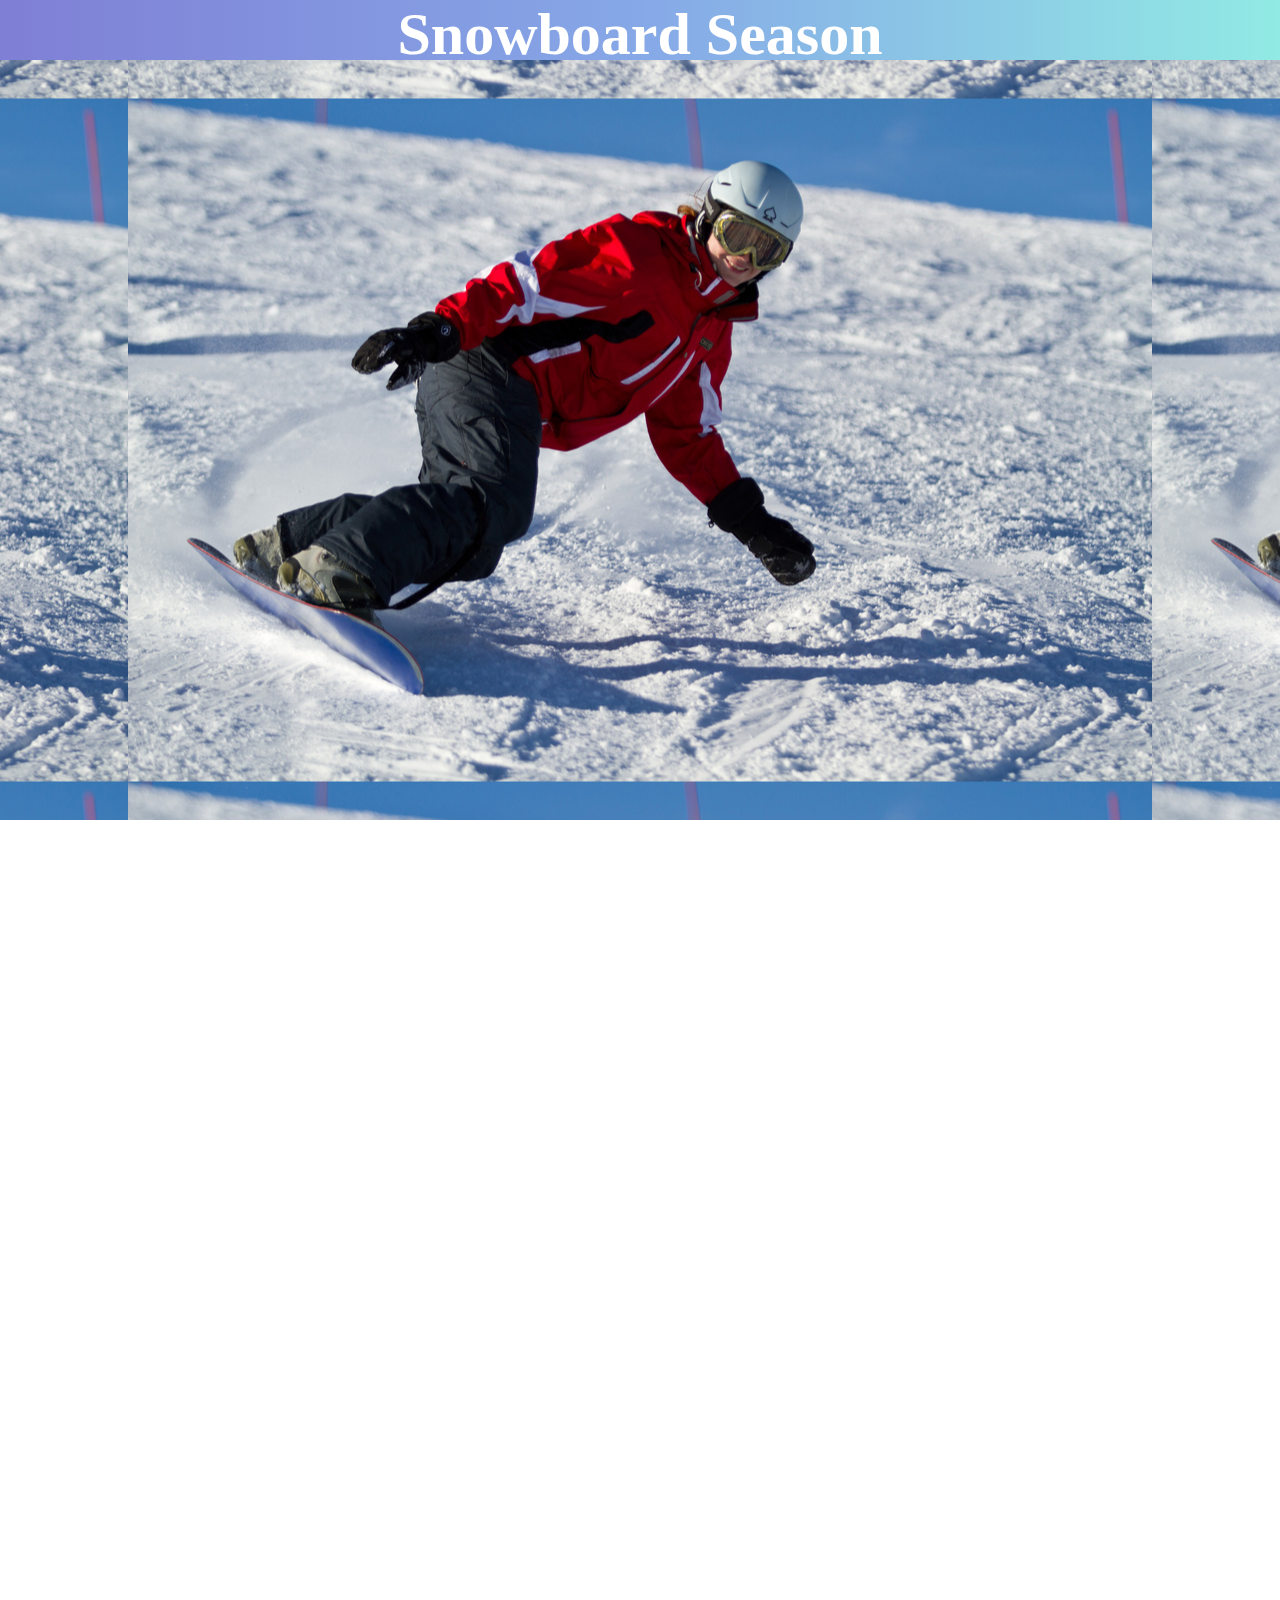
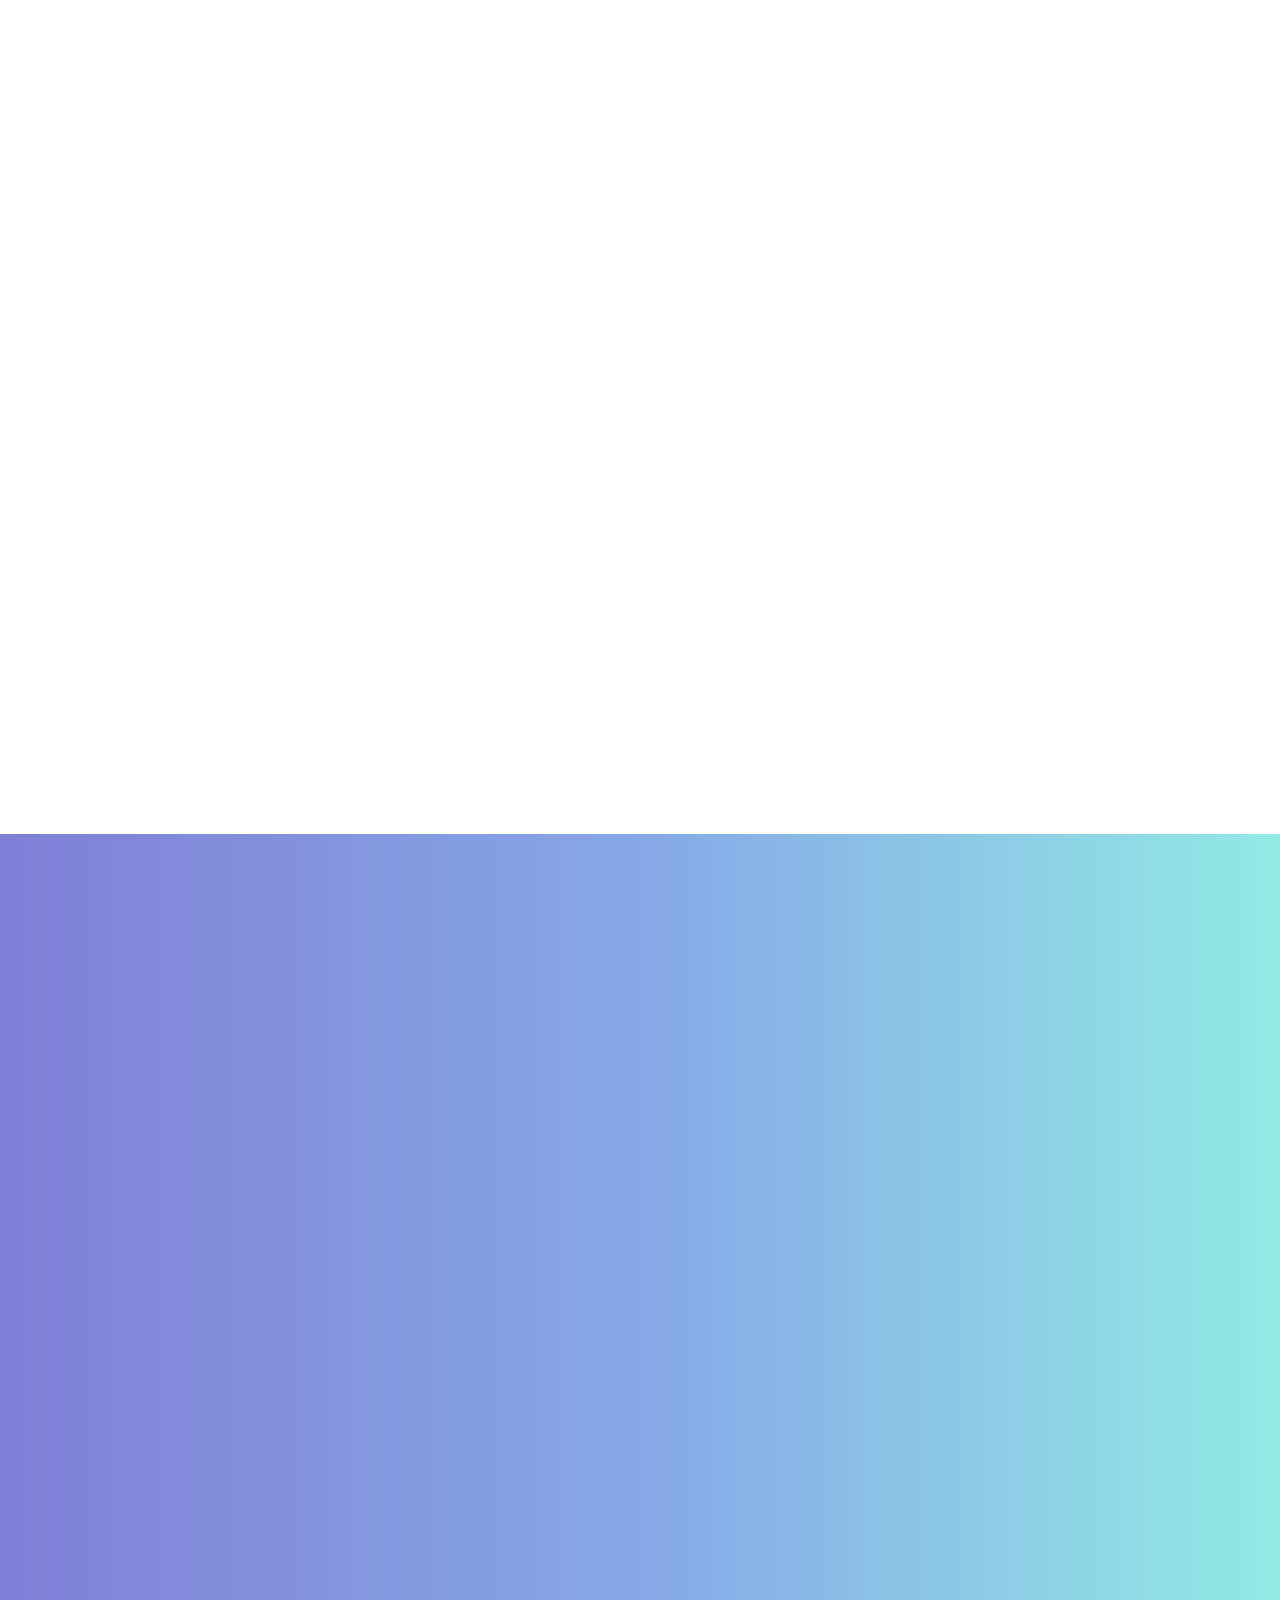
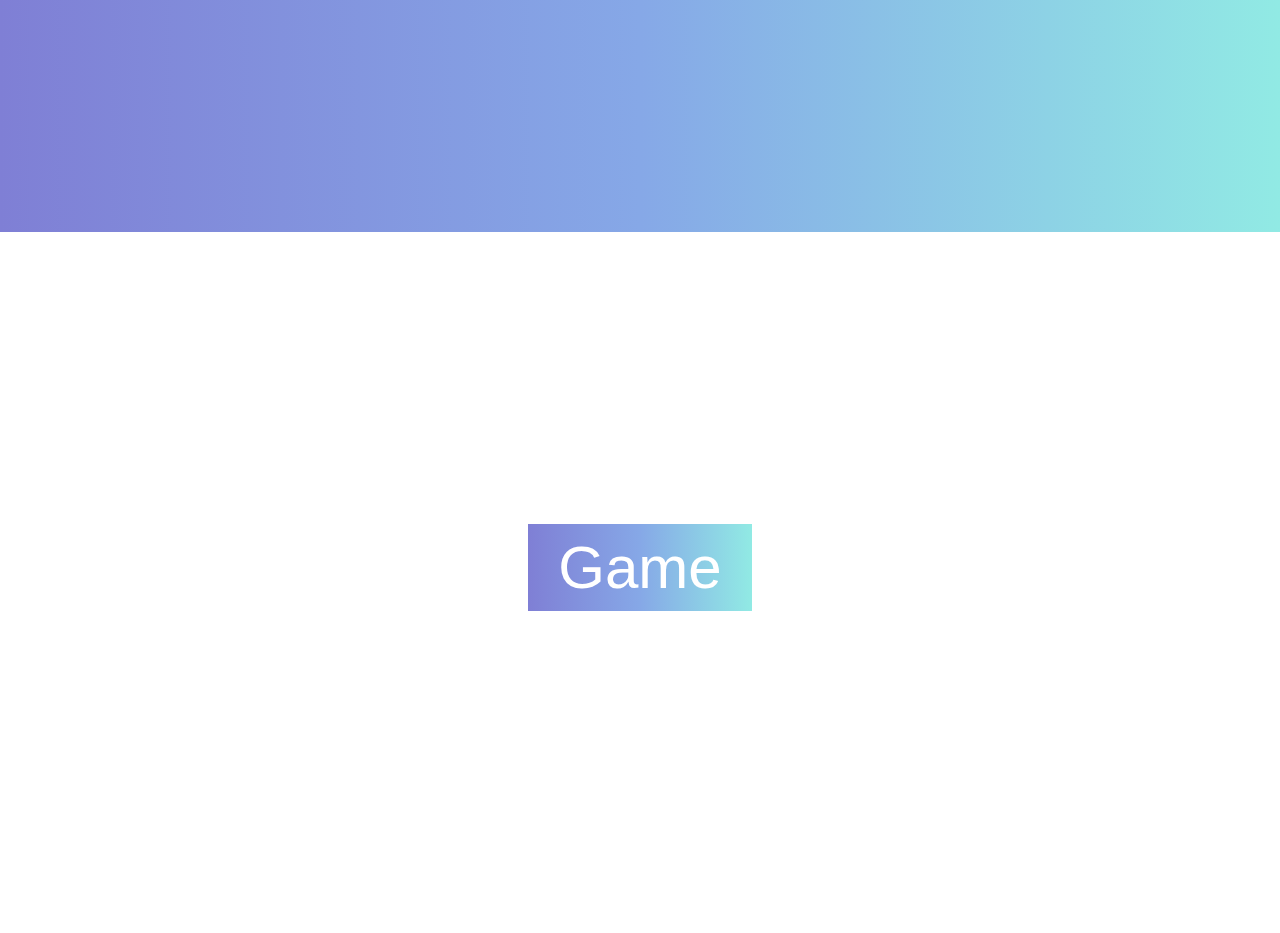
<file: index.html>
<!doctype html>
<html lang = en>
    <head>
        <meta charset = "UTF -8">
        <link href = "format.css" rel ="stylesheet"/>
        <title>Snowboard Season</title>
    
    </head>
    <body>
        <div id="container">
            <header>
                <h1>Snowboard Season</h1>
            </header>

            <div id="banner">
            </div>
        </div>
            <div class="content">
                <div class ="about hidden" >
                <div class="fade-scroll">
                <h2 >Our stories</h2>
                
                <p >As a teenager, I want a realistic game which I can relate to because it bears similarities to snowboarding in real life.</p>

                <p>As a teenager, I want there to be cool characters which keep me engaged and I can relate to.</p>

                <p>As a teenager I want bad guys which are challenging enough to keep me interested in the game, without being too difficult I get frustrated.</p>

                <p>As a teenager, I’m competitive, so I want a way to compete against my friends to see who is the best.</p>
                
                <p>...</p>
                    <p>...</p>
                    <p>...</p>
                    <p>...</p>
                    <p>...</p>
                    <p>...</p>
                    <p>...</p>
           

                </div>
                <div class ="about hidden" class = "fade-scroll">
                
                </div>
                </div>
                
                       <div class ="about hidden" >
                <div class="fade-scroll">
                    
                
    
    
                
               
                <div class="fade-scroll">
                <div id = "p2" >

                <h2 >Our Efforts</h2>
                
                <p>Add badguys or different ways of losing the game, but make sure it is a resonable level of difficulty. 
                </p>
                <p>Through-out the making of the game make sure to focus on snowboarding as the main theme of the game. </p>
                <p>Make the intstruction and controls clear, and simple.</p>
                <p>Find sprites which best suite our game.</p>
                <p>...</p>
                    <p>...</p>
                    <p>...</p>
                    <p>...</p>
                
                </div>
           
                </div>
                            </div>

                
 </div>
                
                
    
     <div id = "game">
                <a href = "Snowers.html">Game</a>
           
                
            </div>
                
               
                

           
            
            <script src="https://ajax.googleapis.com/ajax/libs/jquery/3.1.0/jquery.min.js"></script>
        <script type="text/javascript">
            
            $(function() {
                
                var documentEl = $(document),
                    fadeElem = $('.fade-scroll');
                
                
                documentEl.on('scroll', function() {
                    var currScrollPos = documentEl.scrollTop();
                    
                    fadeElem.each(function() {
                        var $this = $(this),
                            elemOffsetTop = $this.offset().top;
                        if (currScrollPos > elemOffsetTop) $this.css('opacity', 1 - (currScrollPos-elemOffsetTop)/400);
                    }); 
                });
                
            });
        
            
        </script>
            
               <script src="https://ajax.googleapis.com/ajax/libs/jquery/2.1.3/jquery.min.js"></script>
        <script type="text/javascript">
            
            (function() {
                
                var aboutEl = $('div.about'),
                    aboutElOffset = aboutEl.offset().top/2,
                    documentEl = $(document);
                
                documentEl.on('scroll', function() {
                    if ( documentEl.scrollTop() > aboutElOffset && aboutEl.hasClass('hidden') ) aboutEl.removeClass('hidden'); 
                });
                
                
                
                
                
            })();
            
            
            
        </script>

     </body>
</html>
</file>
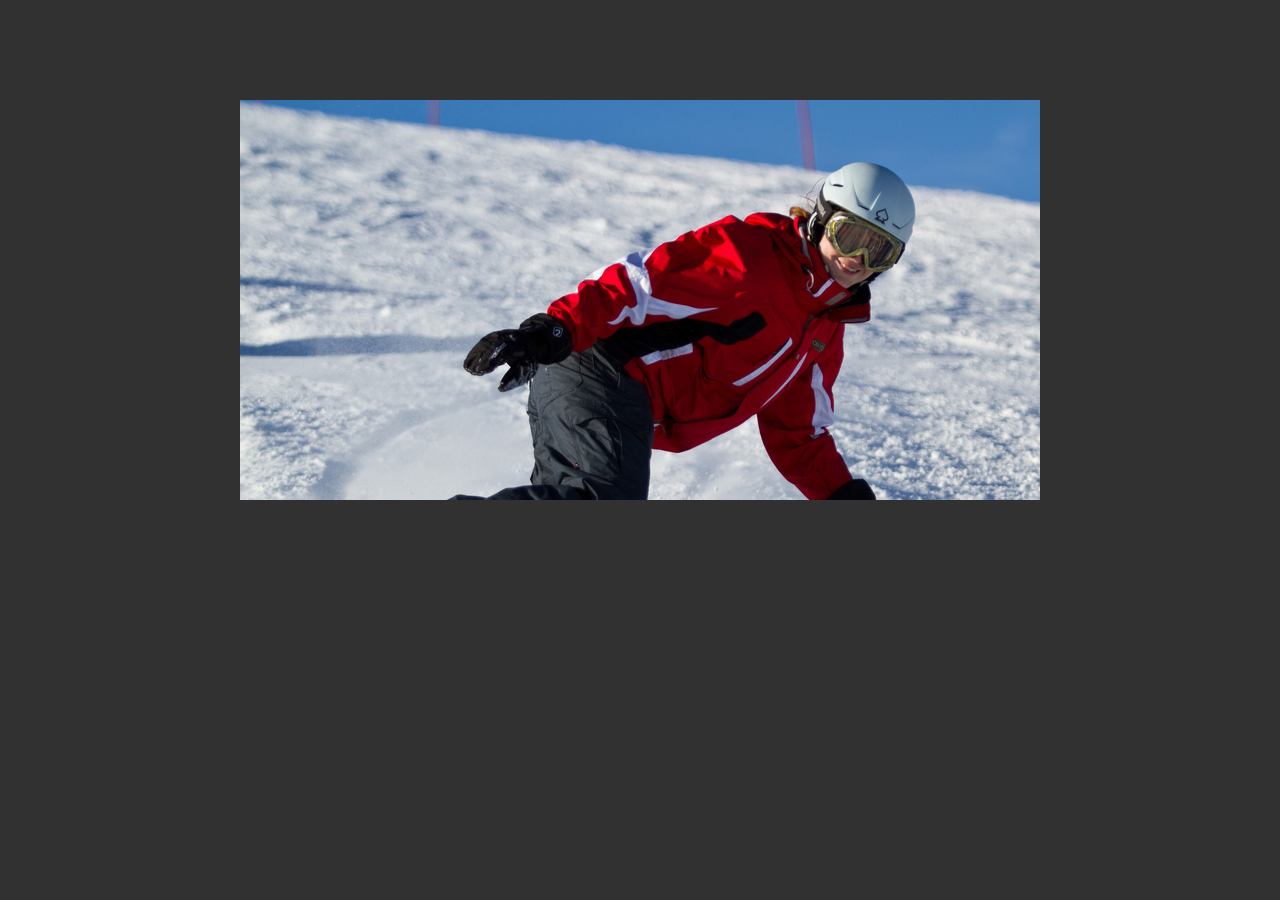
<file: experiment.html>
<html>

    <head>
        <meta charset = "utf-8">
        <title>Slide Show</title>
    <link rel="stylesheet" href = "style.css">
    </head>
    <body>
        <div class = "slider">
        
        
        
        </div>
    </body>

</html>
</file>
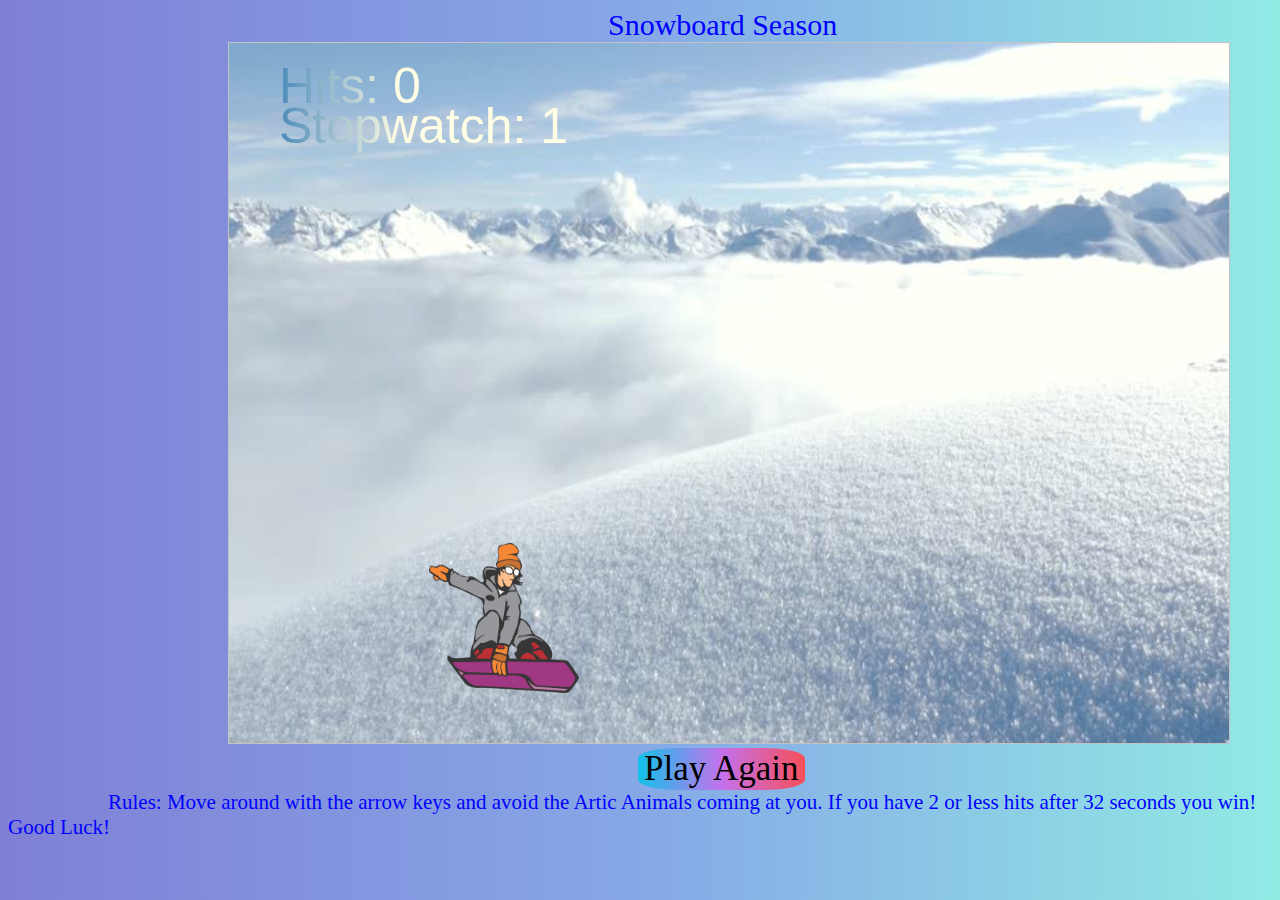
<file: Snowers.html>
<!doctype html>
<html>
<head>
<meta charset="UTF-8" />
<title>SnowBoarders</title>
</head>
    
<style>
    
    body{ background-image: linear-gradient(to right, #7F7FD5, #86A8E7, #91EAE4);
    }
    
    p {
        color: blue;
        font-size: 40px;
        text-align: center;
        font-family: 'bebas';
    }
    div1 {
        color: blue;
        font-size: 30px;
        margin-left: 600px;
        font-family: 'bebas';
        
    }
        p1 {
        color: blue;
        font-size: 21px;
        text-align: center;
        font-family: 'bebas';
        margin-left: 100px;
        
       
    }
    
                button {
        border: none;
        background-image: linear-gradient(to right, #12c2e9, #c471ed, #f64f59);
        margin-left: 630px;
        font-size: 35px;
        text-align: center;
        font-family: 'bebas';
        border-radius: 25%;
       
    }
    canvas {
        margin-left: 220px;

    } 
</style>
<body> 
<section>

<!-- This div is the canvas -->
   
    

<div>
<div1>Snowboard Season</div1>
<canvas id="canvas" width="1000" height="700" style="border:1px solid #c3c3c3;">
This text is displayed if your browser does not support HTML5 Canvas.
</canvas>
</div>
    <button onclick="kene()">Play Again
    </button> 
    <br>
<p1>Rules: Move around with the arrow keys and avoid the Artic Animals coming at you. If you have 2 or less hits after 32 seconds you win! Good Luck!</p1>



<script type="text/javascript">



var page = true;


        



   
if (page == true) {

    var canvas;
    var ctx;
    var x = 200;
    var y = 500;
    var w = 150;
    var h = 150;
    var WIDTH = 1000;
    var HEIGHT = 700;
    var hit = 0;
    var TimerCount = 30;
    var counter = 0;
    
    var dy = 200;
    var dx = 200;
    var px = 1000;
    var py = 500;
    var ppx = 100;
    var penx = 1000;
    var peny = 300;
    var penpx = 100;
    var sx = 1000;
    var sy = 100;
    var ssx = 100;
    
    var polarx = 1000;
    var polary = 500;
    var polarpx = 100;
    var penguinx = 1000;
    var penguiny = 300;
    var penguinpx = 100;
    var sasx = 1000;
    var sasy = 100;
    var sassx = 100;


    	countUP();	
	function countUP () {
		counter++;
		setTimeout ("countUP()", 1000);
	}
    
    function bud(x,y,h,w) {
        ctx.drawImage(myImage, x, y, w, h);

    }
        function kene() {
        counter = 0;
        hit = 0;
	px = 1000;
        penx = 1000;
        sasx = 1000;
        polarx = 1000;
        penguinx = 1000;
        sasx = 1000;
    }

        function circle(x,y,r) {
        ctx.beginPath();
        ctx.arc(x, y, r, 0, Math.PI*2, true);
        ctx.fill();

    }
    
    function Polar(x,y,h,w) {
        
        ctx.drawImage(myPolar, x, y, h, w)
    }
        function End(x,y,h,w) {
        
        ctx.drawImage(myEnd, x, y, h, w)
    }
        function Pen(x,y,h,w) {
        
        ctx.drawImage(myPenguin, x, y, h, w)
    }
        function Seal(x,y,h,w) {

        ctx.drawImage(mySeal, x, y, h, w)
    }
        function Win(x,y,h,w) {

        ctx.drawImage(myWin, x, y, h, w)
    }
    function ged() {
        ctx.drawImage(myImae,0,0, WIDTH, HEIGHT);
        var grd = ctx.createLinearGradient(0, 0, 170, 0);
        grd.addColorStop(0, "#005AA7");
        grd.addColorStop(1, "#FFFDE4");
        ctx.fillStyle = grd;
        ctx.font = "50px Arial";
        ctx.fillStyle = grd;
        ctx.fillText("Hits: " + hit,50,60);
        ctx.fillText("Stopwatch: " + counter,50,100);

        /*ctx.beginPath();
        ctx.arc(x, y, r, 0, Math.PI*2, true);
        ctx.fill();
        */
    }


    function rect(x,y,w,h) {
        ctx.beginPath();
        ctx.rect(x,y,w,h);
        ctx.closePath();
        ctx.fill();
        ctx.stroke();
    }

    function clear() {
        ctx.clearRect(0, 0, WIDTH, HEIGHT);
    }

    // Important starting function
    function init() {
        canvas = document.getElementById("canvas");
        ctx = canvas.getContext("2d");
        return setInterval(draw, 10); // this is key, tells draw function to fire 10x per second
        
    }

        function doge() {
        canvas = document.getElementById("canvas");
        ctx = canvas.getContext("2d");
        return setInterval(boss, 500); // this is key, tells draw function to fire 10x per second

        }
    function doKeyDown(evt){
        switch (evt.keyCode) {
            case 38:  /* Up arrow was pressed */
                if (y - 200 > 0){
                    y -= dy;

                }
                break;
            case 40:  /* Down arrow was pressed */
                if (y + dy < HEIGHT){
                    y += dy;
                }
                break;
            case 37:  /* Left arrow was pressed */
               myImage.src = "didL.png";

                if (x - dx > 0){
                    x -= dx;

                }
                break;
            case 39:  /* Right arrow was pressed */
                myImage.src = "did.png"; 


                if (x + dx < WIDTH){
                    x += dx;

                }
                break;
            }
    }

    function draw() {
        clear();
        ctx.fillStyle = "white";
        ctx.strokeStyle = "black";
        //rect(0,0,WIDTH,HEIGHT);
        ged();
        bud(x, y, h, w);
        ctx.fillStyle = "blue";
        
        if (counter > 5 && counter < 20) {
             if (x != px || y != py){ 
                if (px > 50) {
                    Polar(px, py, 150, 120);
                }
             }
             if (x == px && y == py) {
                hit++;
                px = 6000;
            } 
        }
        if (counter > 2 && counter < 21){
            if (x != penx || y != peny ) {
                if (penx > 50) {
                Pen(penx, peny, 140, 120); 
                }
            }
            if (x == penx && y == peny) {
                hit++;
                penx = 6000;
            }  
        }
             
        if (counter > 5 && counter < 24){
            if (x != sx || y != sy ) {
                if (sx > 50) {
                Seal(sx, sy, 160, 100); 
                }
            }
            if (x == sx && y == sy) {
                hit++;
                sx = 6000;
            }  
        }
        
                if (counter > 10 && counter < 25) {
             if (x != polarx || y != polary){ 
                if (polarx > 50) {
                    Polar(polarx, polary, 150, 120);
                    var a = Math.random()*canvas.width;
                }
             }
             if (x == polarx && y == polary) {
                hit++;
                polarx = 6000;
            } 
        }
        if (counter > 13 && counter < 26 ){
            if (x != penguinx || y != penguiny ) {
                if (penguinx > 50) {
                Pen(penguinx, penguiny, 140, 120); 
                }
            }
            if (x == penguinx && y == penguiny) {
                hit++;
                penguinx = 6000;
            }  
        }
             
        if (counter > 10 && counter < 24){
            if (x != sasx || y != sasy ) {
                if (sasx > 50) {
                Seal(sasx, sasy, 160, 100); 
                }
            }
            if (x == sasx && y == sasy) {
                hit++;
                sasx = 6000;
            }  
        }
                  if (counter > 20) {
             if (x != px || y != py){ 
                if (px > 50) {
                    Polar(px, py, 150, 120);
                }
             }
             if (x == px && y == py) {
                hit++;
                px = 6000;
            } 
        }
        if (counter > 21 ){
            if (x != penx || y != peny ) {
                if (penx > 50) {
                Pen(penx, peny, 140, 120); 
                }
            }
            if (x == penx && y == peny) {
                hit++;
                penx = 6000;
            }  
        }
             
        if (counter > 22 ){
            if (x != sx || y != sy ) {
                if (sx > 50) {
                Seal(sx, sy, 160, 100); 
                }
            }
            if (x == sx && y == sy) {
                hit++;
                sx = 6000;
            }  
        }
        
                if (counter > 25) {
             if (x != polarx || y != polary){ 
                if (polarx > 50) {
                    Polar(polarx, polary, 150, 120);
                }
             }
             if (x == polarx && y == polary) {
                hit++;
                polarx = 6000;
            } 
        }
        if (counter > 26 ){
            if (x != penguinx || y != penguiny ) {
                if (penguinx > 50) {
                Pen(penguinx, penguiny, 140, 120); 
                }
            }
            if (x == penguinx && y == penguiny) {
                hit++;
                penguinx = 6000;
            }  
        }
             
        if (counter > 29){
            if (x != sasx || y != sasy ) {
                if (sasx > 50) {
                Seal(sasx, sasy, 160, 100); 
                }
            }
            if (x == sasx && y == sasy) {
                hit++;
                sasx = 6000;
            }  
        }
        
        if (counter == 20) {
            px = 1000;
        }
                if (counter == 21) {
            penx = 1000;
        }
                if (counter == 24) {
            sx = 1000;
        }
                if (counter == 25) {
            polarx = 1000;
        }
                if (counter == 26) {
            penguinx = 1000;
        }
                if (counter == 2) {
            sasx = 1000;
        }

                    if (counter > 32 && hit > 2){
           End(0,0,1000,700) 


        }
                    if (counter > 32 && hit < 2){
           Win(0,0,1000,700) 
                     
        }



    }
    

        function boss() {

         if (counter > 5) {
            px -= ppx;
         }
        if (counter > 2) {
            penx -= penpx;
         }
        if (counter > 5) {
            sx -= ssx;
         }
        if (counter > 10) {
            polarx -= polarpx;
         }
        if (counter > 13) {
            penguinx -= penguinpx;
         }
        if (counter > 10) {
            sasx -= sassx;
         }

        }


    var myImage = new Image();
    var myImae = new Image();
    var myPolar = new Image();
    var myPenguin = new Image();
    var mySeal = new Image();
    var myEnd = new Image();
    var myWin = new Image();
    myImae.src = "novus.jpg";
    myImage.src = "did.png";
    myPolar.src = "Olar.png";
    myPenguin.src = "Penguin.png";
    mySeal.src = "seal.png";
    myEnd.src = "end.png";
    myWin.src = "win.jpg";
    


    // Main part of program
    init();
    doge();
    window.addEventListener('keydown',doKeyDown,true);
}
    


</script>
</section>
</body>
</html>
</file>
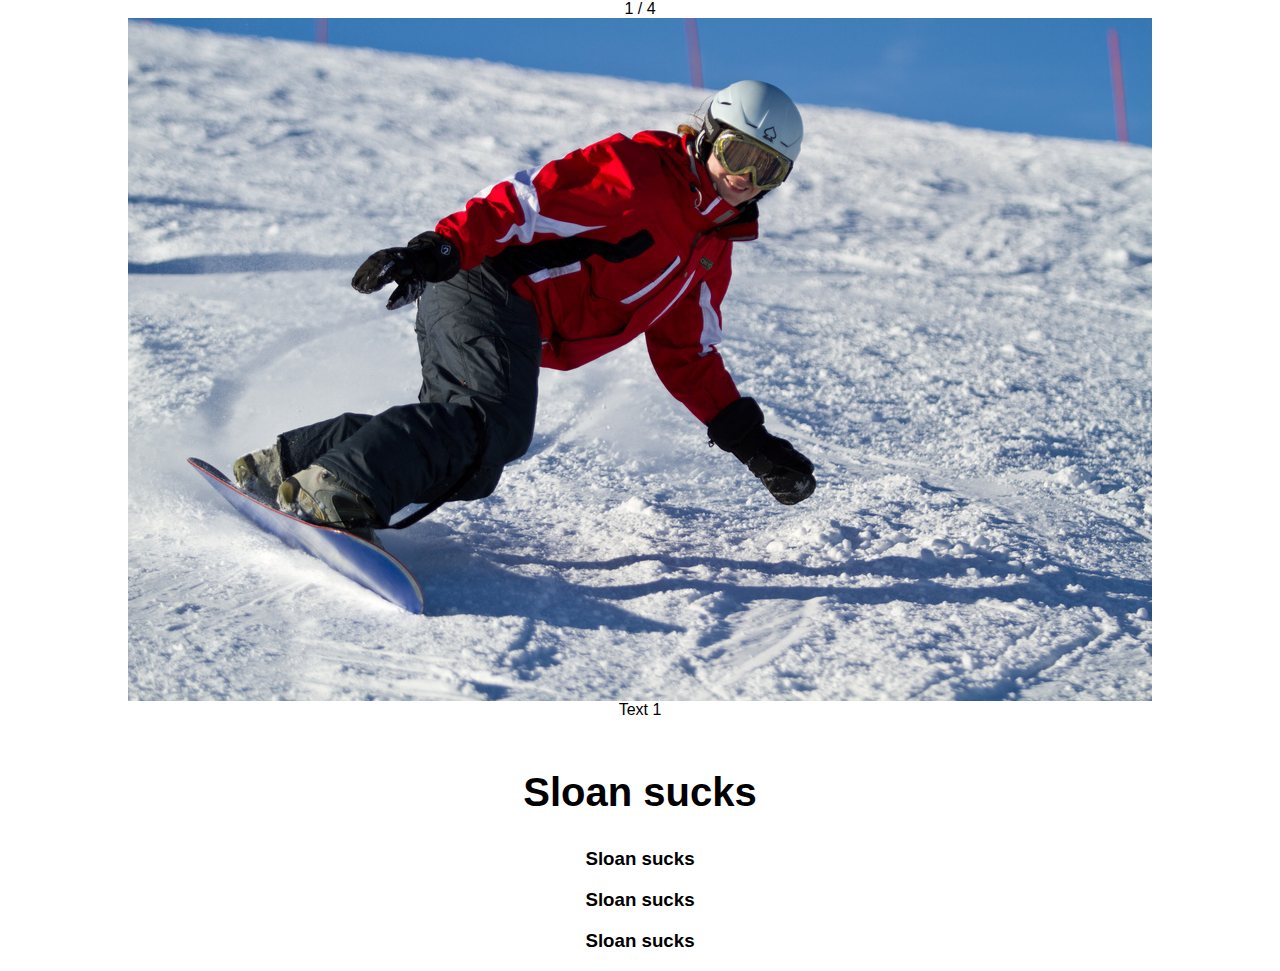
<file: website.html>
<html>
<!doctype html>
<html lang = en>
    <head>
        <meta charset = "UTF -8">
        <link href = "format.css" rel ="stylesheet"/>
        <title>Sloan sucks</title>
    
    </head>
    <body>
        <div id="container">
       <div class="slideshow-container">


<div class="myslides fade">

<div class="numbers">1 / 4</div>

<div><img src="1.jpg"></div>

<div class="caption">Text 1</div>

</div>


<div class="myslides fade">

<div class="numbers">2 / 4</div>

<div><img src="2.jpg"></div>

<div class="caption">Text 2</div>

</div>


<div class="myslides fade">

<div class="numbers">3 / 4</div>

<div><img src="3.jpg"></div>

<div class="caption">Text 3</div>

</div>

<div class="myslides fade">

<div class="numbers">4 / 4</div>

<div><img src="4.jpg"></div>

<div class="caption">Text 4</div>

</div>






<br>


<div style="text-align:center">

<span class="dots" onclick="currentSlide(1)"></span> 

<span class="dots" onclick="currentSlide(2)"></span> 

<span class="dots" onclick="currentSlide(3)"></span> 

<span class="dots" onclick="currentSlide(4)"></span> 

</div>

<script type="text/javascript">

var slideIndex = 1;

showSlide(slideIndex);


function plusSlides(n){

showSlide(slideIndex += n);

}


function currentSlide(n) {

showSlide(slideIndex = n);

}


function showSlide(n){

var i;

var slides = document.getElementsByClassName("myslides");

var dots = document.getElementsByClassName("dots");

if (n > slides.length) { slideIndex = 1};

if (n < 1) { slideIndex = slides.length};

for (i=0;i<slides.length;i++) {

slides[i].style.display = "none";

};

for (i=0;i<dots.length;i++) {

dots[i].className = dots[i].className.replace(" active","");

};

slides[slideIndex-1].style.display = "block";

dots[slideIndex-1].className += " active";

}



</script>
        </div>
            </div>


            <div id="content">
                <h2>Sloan sucks</h2>
                
                

          
                <div>
                    <h3>Sloan sucks</h3>

                   
                </div>	
                
                
                
                      <div>
                
                        <h3>Sloan sucks</h3>

                       
                    
                    
                </div>
                    
                    
                
                
                
                <div>
                <h3>Sloan sucks</h3>

                    
                   
                    
                </div>
          
                
                
                
               
                

            </div>


        </div>
     </body>
</html>


</html>
</file>
<file: format.css>
body, div, h1{
    margin: 0;
    padding: 0;
    border:0;
}

@font-face{
    src: url(Ailerons-Regular.otf);
    font-family:tseries;
}

body{
    text-align: center;
    font-family: Raleway, Arial;
}

header{
    height: 60px;
    background-image: linear-gradient(to right, #7F7FD5, #86A8e7, #91EAE4);
    background-size: cover;
    width:100%;
    position: fixed;
    top:0px;
    color:white;
    font-size: 30px;
    font-family: serif;
    
    
}

# container{
    margin: 0;
    padding: 0;
    border:0;
    
}


#banner{
    width:100%;
    height: 760px;
    position: fixed;
    top:60px;
    background: #707070;
    background-image:url(1.jpg);
    color: white;
    align-items: center;
    background-position: 50%;
  
    animation: slide 20s infinite;
    
    
}

@keyframes slide{
    25%{background: url(2.jpg);}
    50%{background: url(3.jpg);}
    75%{background: url(4.jpg);}
    100%{background: url(1.jpg);}

}

.content{
    width:100%;
    position: relative;
    top:1000px;
    background: #ebebeb;
    height:3100px;
    background: white;
    color:black;
    border: 0% 50%;
    
}
body div h2{
    font-size: 40px;
}


p{
    width:50%;
    text-align: center;
    left:25%;
    vertical-align: middle;
    display: block;
    position: relative;
    margin-bottom: 75px;
    font-size: 25px;
}

.about{
    transform-style: preserve-3d;
    transform: perspective(800px);
    margin-bottom: 80px;
}
.about h2{
    text-transform: uppercase;
    font-weight: 400;
}

.about h2, .about p{
    transition: all 0.8s ease;
}
.about.hidden h2{
    opacity: 0;
    transform:translate3d(0,0,400px) rotateY(-40deg);
}
.about.hidden p{
    opacity: 0;
    transform:translate3d(0,0,400px) rotateY(40deg);
}

#p2{
    background-image: linear-gradient(to right, #7F7FD5, #86A8e7, #91EAE4);
    color: white;
    margin-top: 30px;
    padding-bottom: 30px;
    
}
#game{
    margin-top: 300px;
    margin-bottom: 300px;
}
a{
    text-decoration: none;
    background-image: linear-gradient(to right, #7F7FD5, #86A8e7, #91EAE4);
    padding: 10px 30px;
    font-weight: 300;
    color: white;
    font-size:60px;
}
</file>
<file: style.css>
body{
    margin:0;
    padding:0;
    background: #313131;
}
.slider{
    width:800px;
    height: 400px;
    background: url(1.jpg);
    margin:100px auto;
    animation: slide 20s infinite;
}
@keyframes slide{
    25%{background: url(2.jpg);}
    50%{background: url(3.jpg);}
    75%{background: url(4.jpg);}
    100%{background: url(1.jpg);}
    
}
</file>
